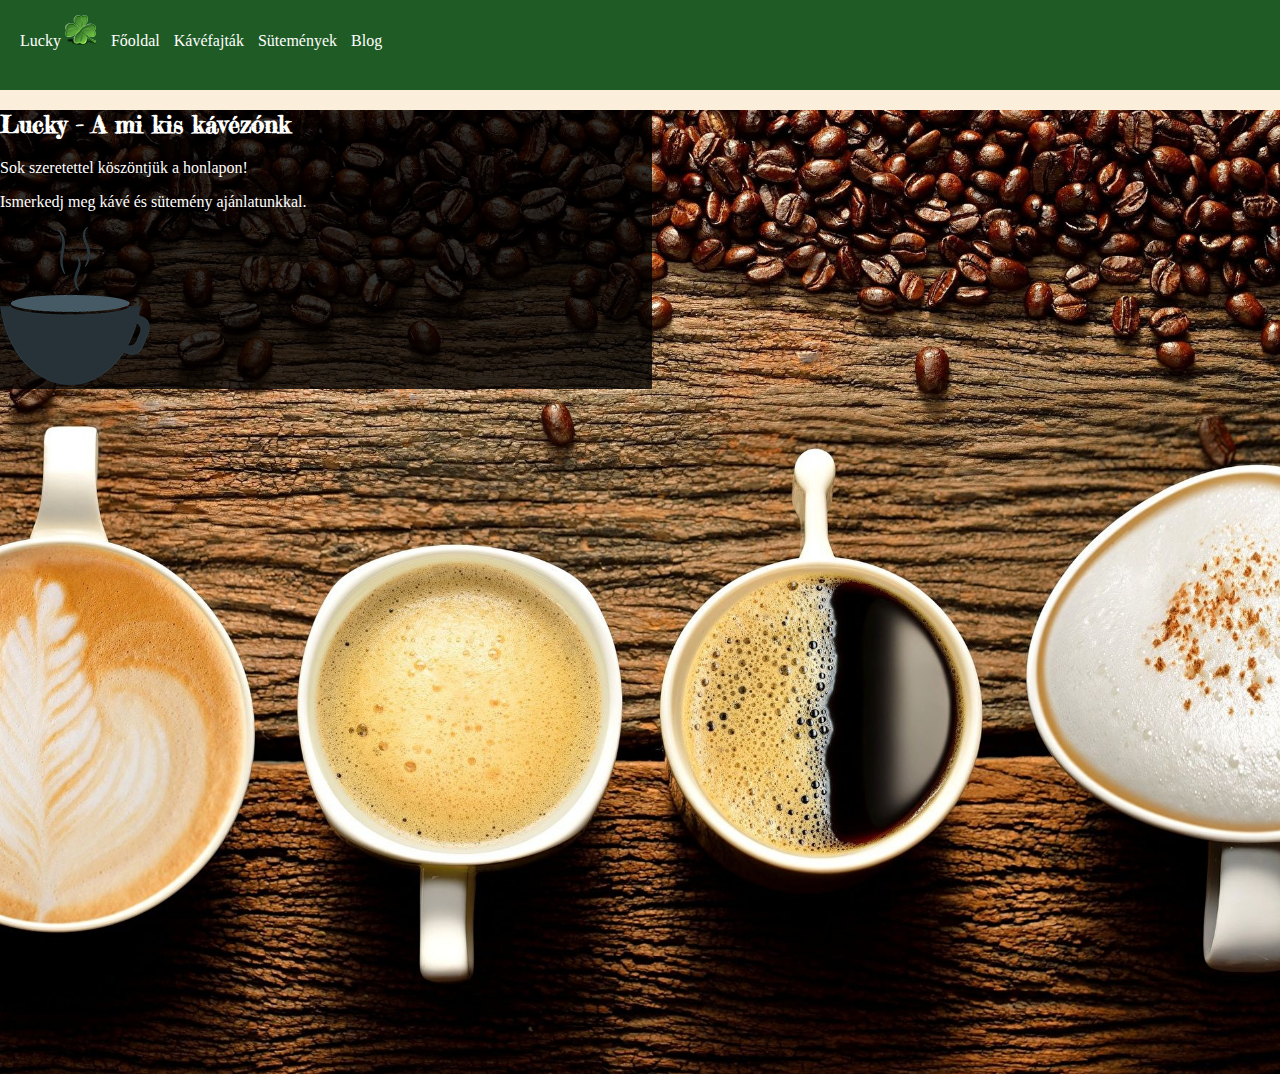
<file: index.html>
<!DOCTYPE html>
<html lang="hu">
<head>
    <meta charset="UTF-8">
    <meta http-equiv="X-UA-Compatible" content="IE=edge">
    <meta name="viewport" content="width=device-width, initial-scale=1.0">
    <link href='https://fonts.googleapis.com/css?family=Fredericka the Great' rel='stylesheet'>
    <title>Főoldal</title>
    <link href="https://cdn.jsdelivr.net/npm/bootstrap@5.3.2/dist/css/bootstrap.min.css" rel="stylesheet" integrity="sha384-T3c6CoIi6uLrA9TneNEoa7RxnatzjcDSCmG1MXxSR1GAsXEV/Dwwykc2MPK8M2HN" crossorigin="anonymous">
    <link rel="stylesheet" href="./lucky kávézó/css/style.css">
</head>
<body>
    <nav class="container-fluid">
        <div class="row">
            <div class="col-12">
                <a href="index.html">Lucky
                    <img src="./lucky kávézó/Képek/iconok/leaf.png" alt="lóhere">
                </a>
                <a href="index.html">Főoldal</a>
                <a href="./lucky kávézó/html/kavek.html">Kávéfajták</a>
                <a href="./lucky kávézó/html/sutik.html">Sütemények</a>
                <a href="./lucky kávézó/html/blog.html">Blog</a>

            </div>

        </div>

    </nav>
    <div class="fooldal">
        <div class="container align-self-center" id="Fasd">
            <div id="Fmain" class="col-7">
                <div id="Fposition">
                    <h2 id="Fh2">Lucky - A mi kis kávézónk</h2>
                    <p class="Fp">Sok szeretettel köszöntjük a honlapon!</p>
                    <p class="Fp">Ismerkedj meg kávé és sütemény ajánlatunkkal.</p>
                    
                </div>
                <img src="./lucky kávézó/Képek/iconok/coffe.png" class="img-fluid">
            </div>
        </div>
    </div>

    <footer></footer>
</body>
</html>
</file>
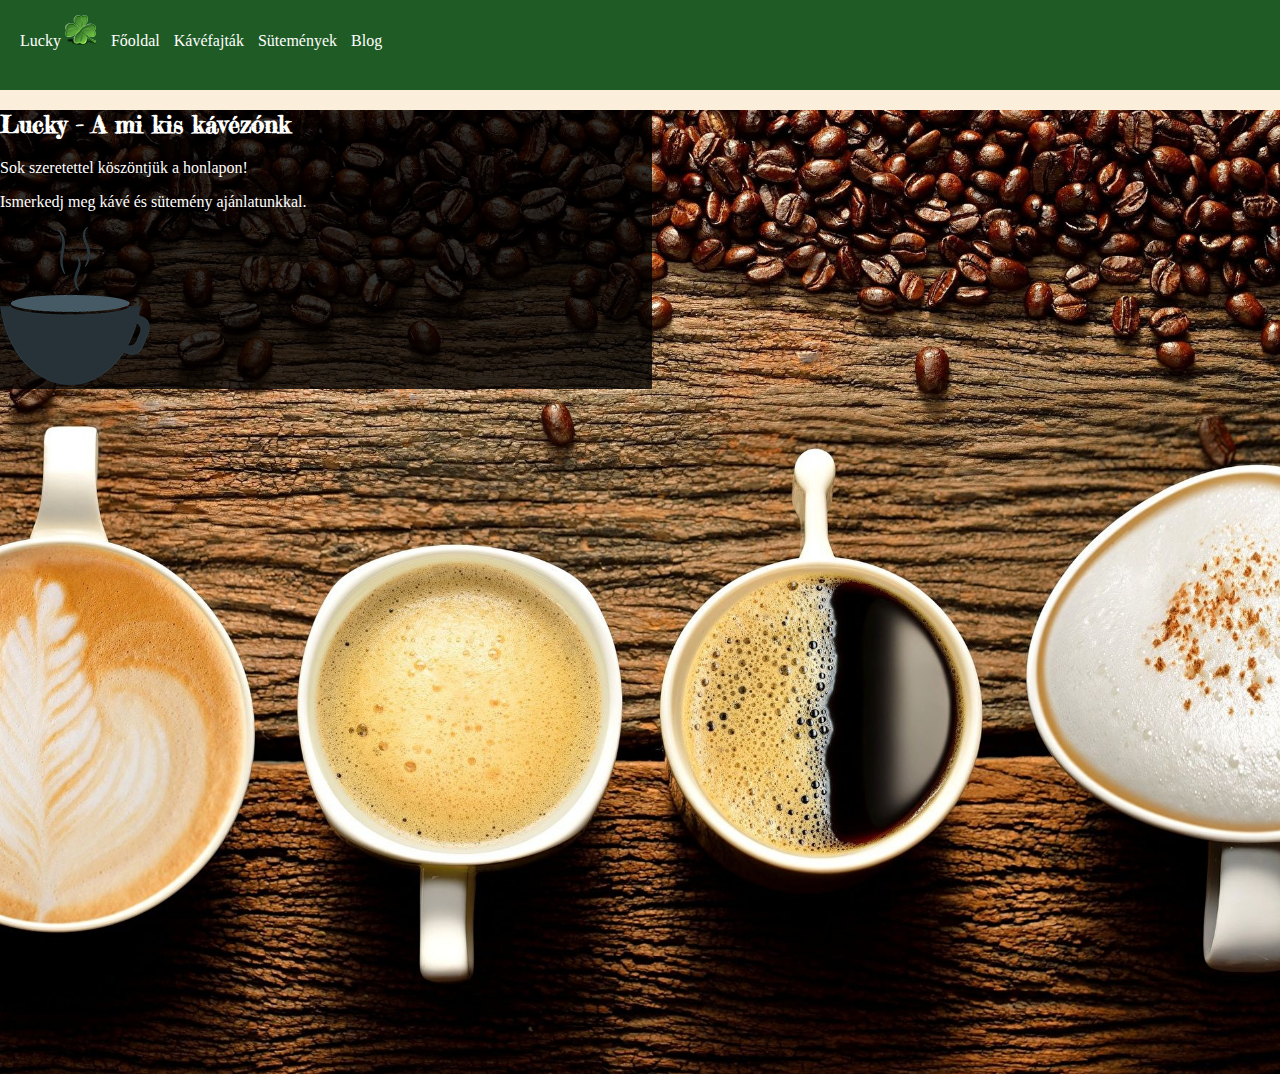
<file: lucky kávézó/html/index.html>
<!DOCTYPE html>
<html lang="hu">
<head>
    <meta charset="UTF-8">
    <meta http-equiv="X-UA-Compatible" content="IE=edge">
    <meta name="viewport" content="width=device-width, initial-scale=1.0">
    <link href='https://fonts.googleapis.com/css?family=Fredericka the Great' rel='stylesheet'>
    <title>Főoldal</title>
    <link href="https://cdn.jsdelivr.net/npm/bootstrap@5.3.2/dist/css/bootstrap.min.css" rel="stylesheet" integrity="sha384-T3c6CoIi6uLrA9TneNEoa7RxnatzjcDSCmG1MXxSR1GAsXEV/Dwwykc2MPK8M2HN" crossorigin="anonymous">
    <link rel="stylesheet" href="../css/style.css">
</head>
<body>
    <nav class="container-fluid">
        <div class="row">
            <div class="col-12">
                <a href="index.html">Lucky
                    <img src="../Képek/iconok/leaf.png" alt="lóhere">
                </a>
                <a href="index.html">Főoldal</a>
                <a href="kavek.html">Kávéfajták</a>
                <a href="sutik.html">Sütemények</a>
                <a href="blog.html">Blog</a>

            </div>

        </div>

    </nav>
    <div class="fooldal">
        <div class="container align-self-center" id="Fasd">
            <div id="Fmain" class="col-7">
                <div id="Fposition">
                    <h2 id="Fh2">Lucky - A mi kis kávézónk</h2>
                    <p class="Fp">Sok szeretettel köszöntjük a honlapon!</p>
                    <p class="Fp">Ismerkedj meg kávé és sütemény ajánlatunkkal.</p>
                    
                </div>
                <img src="../Képek/iconok/coffe.png" class="img-fluid">
            </div>
        </div>
    </div>

    <footer></footer>
</body>
</html>
</file>
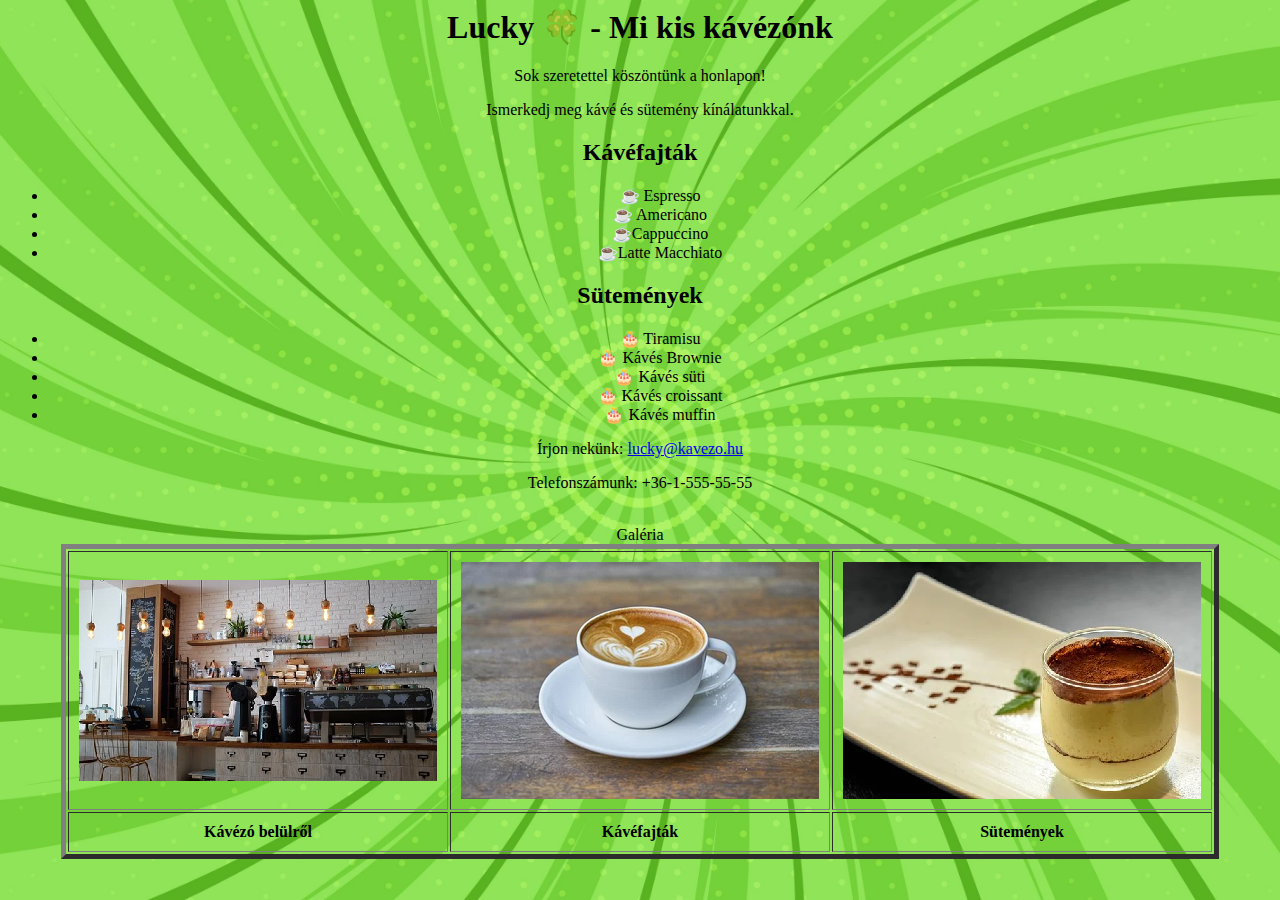
<file: lucky kávézó/Lucky_kavezo_old_21_LT-021/index.html>
<html lang="en">
<head>
    <meta http-equiv="Content-Type" content="text/html;charset=UTF-8">
    <title>Lucky</title>
    <style>
        body{
            background-image: url(green.jpg);
            background-attachment: fixed;
            background-size: cover;
            background-position: center;
        }
    </style>
</head>
<body bgcolor="lightgreen" vlink="green" alink="darkred">
    <div width="600" align="center">
    <h1><font face="Verdana">Lucky &#127808;  - Mi kis kávézónk</font></h1>    

    <p>Sok szeretettel köszöntünk a honlapon!</p>
    <p>Ismerkedj meg kávé és sütemény kínálatunkkal.</p>

    <h2><font face="Verdana">Kávéfajták</font></h2>

    <ul>
        <li>&#9749; Espresso</li>
        <li>&#9749; Americano</li>
        <li>&#9749;Cappuccino</li>
        <li>&#9749;Latte Macchiato</li>
    </ul>

    <h2><font face="Verdana">Sütemények</font></h2>

    <ul>
        <li>&#127874;  Tiramisu</li>
        <li>&#127874;  Kávés Brownie</li>
        <li>&#127874; Kávés süti</li>
        <li>&#127874; Kávés croissant</li>
        <li>&#127874;  Kávés muffin</li>
    </ul>

    <p>Írjon nekünk: <a href="#">lucky@kavezo.hu</a></p>
    <p>Telefonszámunk: +36-1-555-55-55</p>
    <br>
    <table border="5" cellspacing="2" cellpadding="10" halign="center" valign="center">
        <caption>Galéria</caption>
        <tr>
            <td><img src="kavezo.png"></td>
            <td><img src="cappuccino_k.png"></td>
            <td><img src="tiramisu_k.png"></td>
        </tr>
        <tr>
            <td><p align="center"><b>Kávézó belülről</b></p></td>
            <td><p align="center"><b>Kávéfajták</b></p></td>
            <td><p align="center"><b>Sütemények</b></p></td>
        </tr>
    </table>
</div>
</body>
</html>
</file>
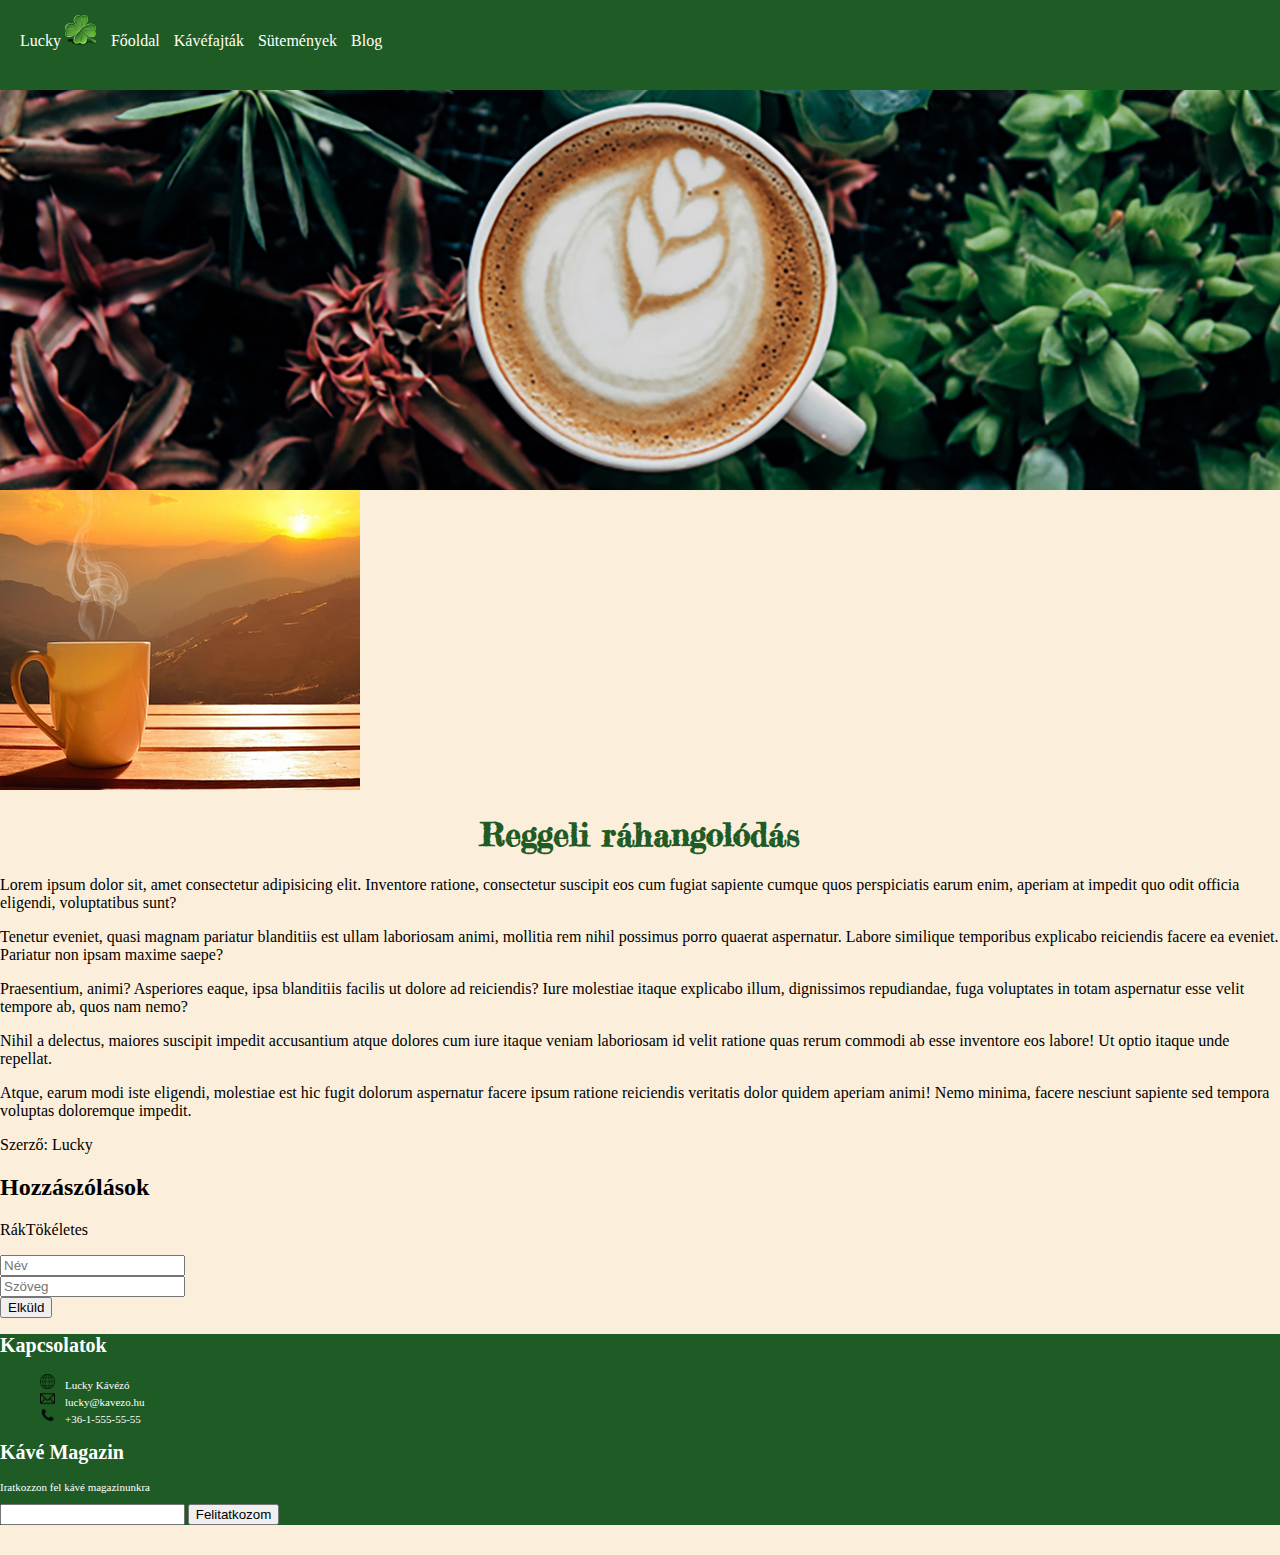
<file: lucky kávézó/cikkek/reggel.html>
<!DOCTYPE html>
<html lang="hu">

<head>
    <meta charset="UTF-8">

    <meta http-equiv="X-UA-Compatible" content="IE=edge">
    <meta name="viewport" content="width=device-width, initial-scale=1.0">
    <link href='https://fonts.googleapis.com/css?family=Fredericka the Great' rel='stylesheet'>
    <title>Reggeli ráhangolódás</title>
    <link href="https://cdn.jsdelivr.net/npm/bootstrap@5.3.2/dist/css/bootstrap.min.css" rel="stylesheet"
        integrity="sha384-T3c6CoIi6uLrA9TneNEoa7RxnatzjcDSCmG1MXxSR1GAsXEV/Dwwykc2MPK8M2HN" crossorigin="anonymous">
    <link rel="stylesheet" href="../css/style.css">

</head>

<body>
    <nav class="container-fluid">
        <div class="row">
            <div class="col-12">
                <a href="../../index.html">Lucky
                    <img src="../Képek/iconok/leaf.png" alt="lóhere">
                </a>
                <a href="../../index.html">Főoldal</a>
                <a href="../html/kavek.html">Kávéfajták</a>
                <a href="../html/sutik.html">Sütemények</a>
                <a href="../html/blog.html">Blog</a>

            </div>

        </div>

    </nav>
    <div class="banner"></div>


    
    
        <article class="container">
            <div class="row mt-5">
                <div class="col-md-4 offset-md-1">
                    <img src="../Képek/blog/reggel.jpg" alt="" class="img-fluid blog-img">
                </div>
                <div class="col-md-7 align-self-center">
                    <h1>Reggeli ráhangolódás</h1>
                    
                </div>
                <div class="col-12 mt-3">
                    <p>Lorem ipsum dolor sit, amet consectetur adipisicing elit. Inventore ratione, consectetur suscipit eos cum fugiat sapiente cumque quos perspiciatis earum enim, aperiam at impedit quo odit officia eligendi, voluptatibus sunt?</p>
                    <p>Tenetur eveniet, quasi magnam pariatur blanditiis est ullam laboriosam animi, mollitia rem nihil possimus porro quaerat aspernatur. Labore similique temporibus explicabo reiciendis facere ea eveniet. Pariatur non ipsam maxime saepe?</p>
                    <p>Praesentium, animi? Asperiores eaque, ipsa blanditiis facilis ut dolore ad reiciendis? Iure molestiae itaque explicabo illum, dignissimos repudiandae, fuga voluptates in totam aspernatur esse velit tempore ab, quos nam nemo?</p>
                    <p>Nihil a delectus, maiores suscipit impedit accusantium atque dolores cum iure itaque veniam laboriosam id velit ratione quas rerum commodi ab esse inventore eos labore! Ut optio itaque unde repellat.</p>
                    <p>Atque, earum modi iste eligendi, molestiae est hic fugit dolorum aspernatur facere ipsum ratione reiciendis veritatis dolor quidem aperiam animi! Nemo minima, facere nesciunt sapiente sed tempora voluptas doloremque impedit.</p>
                    <p class="szerzo">Szerző: Lucky</p>
                </div>
            </div>
        </article>
        <div id="komm">
        <div class="container">
            <div class="row">
                <col-12>
                    <h2>Hozzászólások</h2>
                </col-12>
            </div>
            <div class="row">
                <div id="kommentek" class="offset-1 col-11">
                    <p><span class="badge badge-succes comment">Rák</span>Tökéletes</p>
                </div>
                <div class="row">
                    <div class="col-md6 offset-md-3">
                        <form action="">
                            <div class="form-group "><input type="text" class="form-control" id="nev" placeholder="Név"></div>
                            <div class="form-group"><input type="text" class="form-control" id="szoveg" placeholder="Szöveg"></div>
                            <div class="form-group"><button class="btn btn-succes" id="elkuld" onclick="hozzaszolas()" type="button">Elküld</button></div>
                        </form>
                    </div>
                </div>
            </div>
        </div>
        </div>
        


        <div class="footer">
            <footer class="container">
                <div class="row">
                    <div class="col-sm-6 col-lg-4" offset-lg-1>
                        <h2 class="mt-3">Kapcsolatok</h2>
                        <ul>
                            <li><img src="../Képek/iconok/72626.png" alt="netlogo">Lucky Kávézó</li>
                            <li><img src="../Képek/iconok/542638.png" alt="email">lucky@kavezo.hu</li>
                            <li><img src="../Képek/iconok/2055904.png" alt="telefon">+36-1-555-55-55</li>
                        </ul>
                    </div>
                    <div class="col-sm-6 col-lg-4">
                        <h2 class="mt-3">Kávé Magazin</h2>
                        <p>Iratkozzon fel kávé magazinunkra</p>
                        <form>
                            <input type="text" id="email">
                            <input type="button" value="Felitatkozom" onclick="feliratkozas()">
                        </form>
                    </div>
                </div>
            </footer>
        </div>
    
        <script src="../js/script.js"></script>

</body>

</html>
</file>
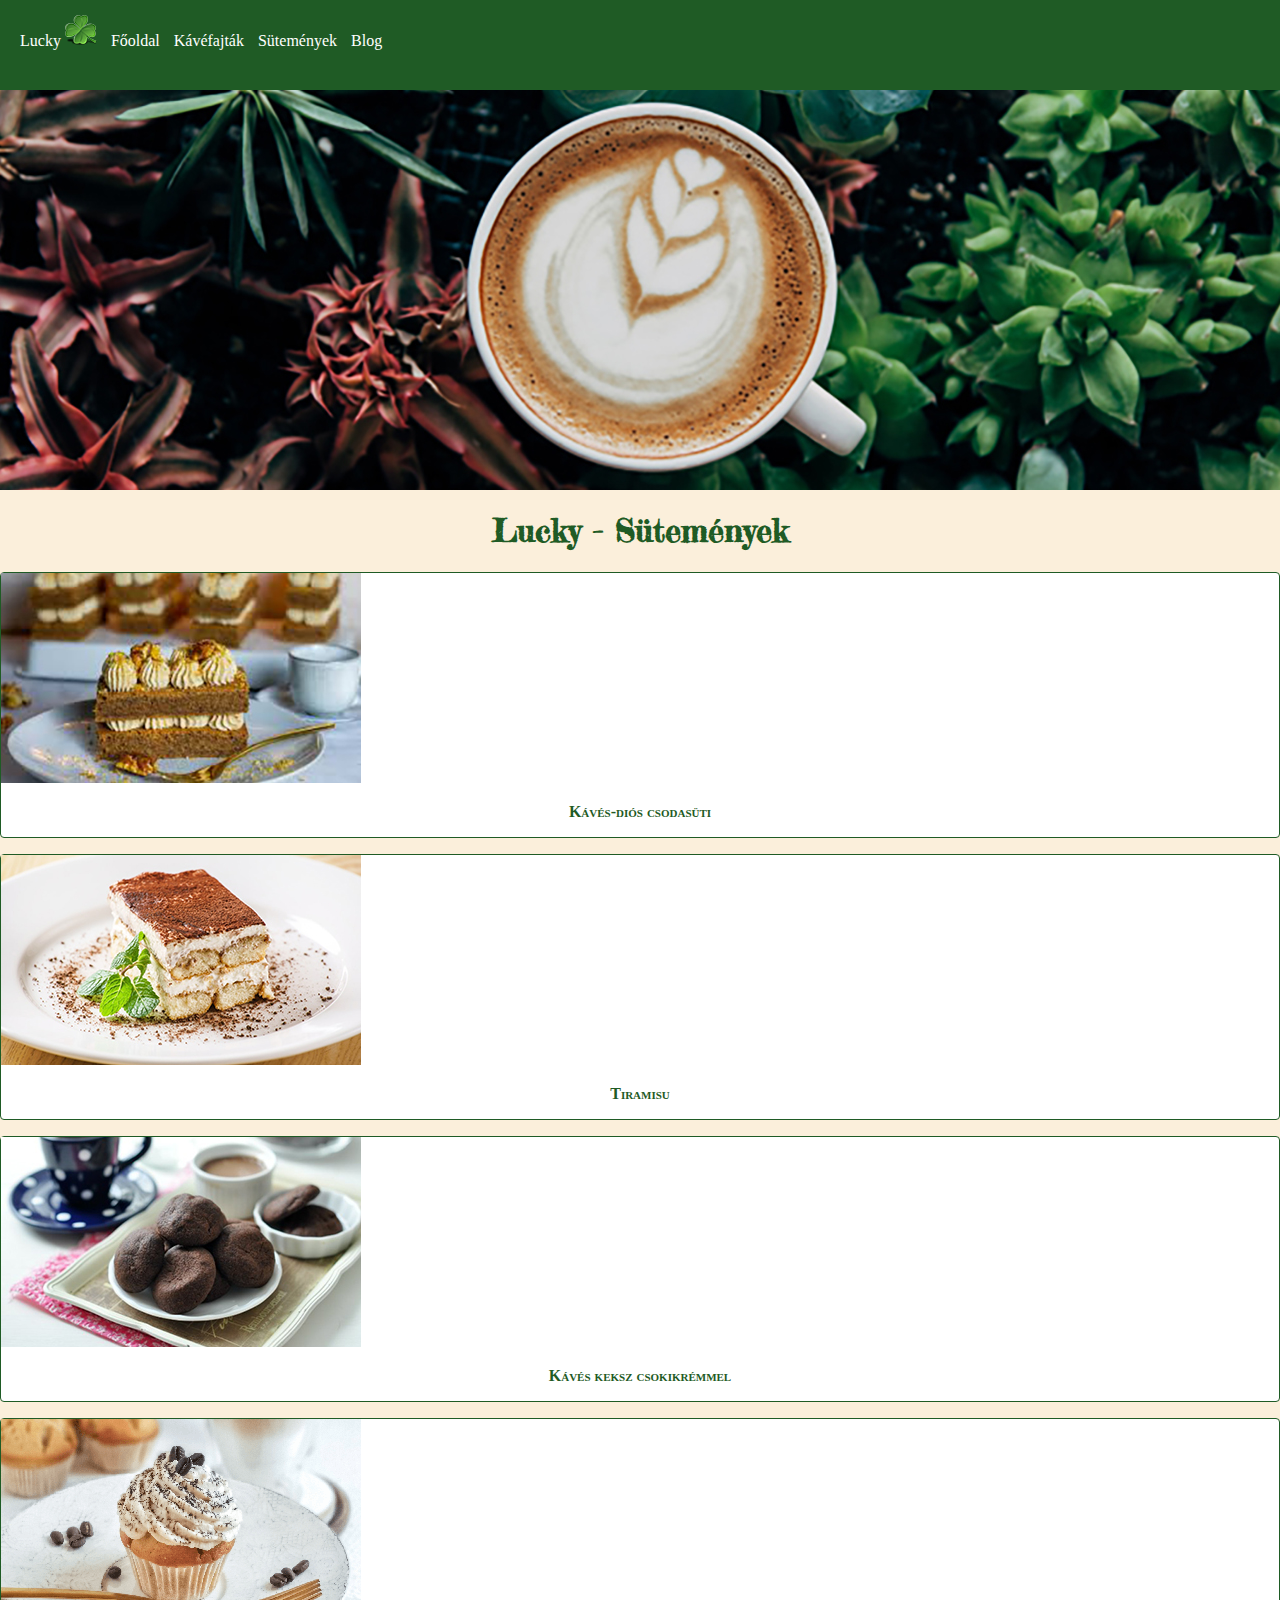
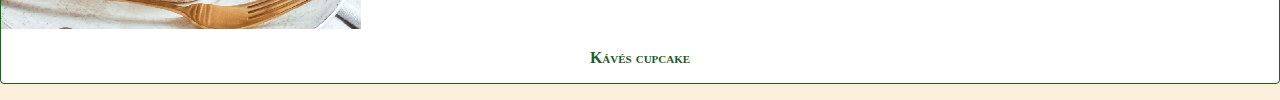
<file: lucky kávézó/Sütik_Mappa/sutik.html>
<!DOCTYPE html>
<html lang="hu">

<head>
    <meta charset="UTF-8">
    
    <meta http-equiv="X-UA-Compatible" content="IE=edge">
    <meta name="viewport" content="width=device-width, initial-scale=1.0">
    <link href='https://fonts.googleapis.com/css?family=Fredericka the Great' rel='stylesheet'>
    <title>Sütemények</title>
    <link href="https://cdn.jsdelivr.net/npm/bootstrap@5.3.2/dist/css/bootstrap.min.css" rel="stylesheet" integrity="sha384-T3c6CoIi6uLrA9TneNEoa7RxnatzjcDSCmG1MXxSR1GAsXEV/Dwwykc2MPK8M2HN" crossorigin="anonymous">
    <link rel="stylesheet" href="../css/style.css">
    
</head>

<body>
    <nav class="container-fluid">
        <div class="row">
            <div class="col-12">
                <a href="index.html">Lucky
                    <img src="../Képek/iconok/leaf.png" alt="lóhere">
                </a>
                <a href="index.html">Főoldal</a>
                <a href="kavek.html">Kávéfajták</a>
                <a href="sutik.html">Sütemények</a>
                <a href="blog.html">Blog</a>

            </div>

        </div>

    </nav>
    <div class="banner"></div>
    <div class="container">
        <div class="row">
            <div class="col-12">
                <h1 class="my-4">Lucky - Sütemények</h1>
            </div>
        </div>
        <div class="row">
            <div class="col-lg-4"><div class="kave"><img src="KavesDiosCsodasuti.png" alt="Kávés-diós csodasüti" class="img-fluid"><h2>Kávés-diós csodasüti</h2></div></div>
            <div class="col-lg-4"><div class="kave"><img src="Tiramisu.jpg" alt="Tiramisu" class="img-fluid"><h2>Tiramisu</h2></div></div>
            <div class="col-lg-4"><div class="kave"><img src="KavesKekszCsokiKremmel.jpg" alt="Kávés keksz csokikrémmel" class="img-fluid"><h2>Kávés keksz csokikrémmel</h2></div></div>
            <div class="col-lg-4"><div class="kave"><img src="KavesCupCake.png" alt="Kávés cupcake" class="img-fluid"><h2>Kávés cupcake</h2></div></div>


        </div>

    </div>

</body>

</html>
</file>
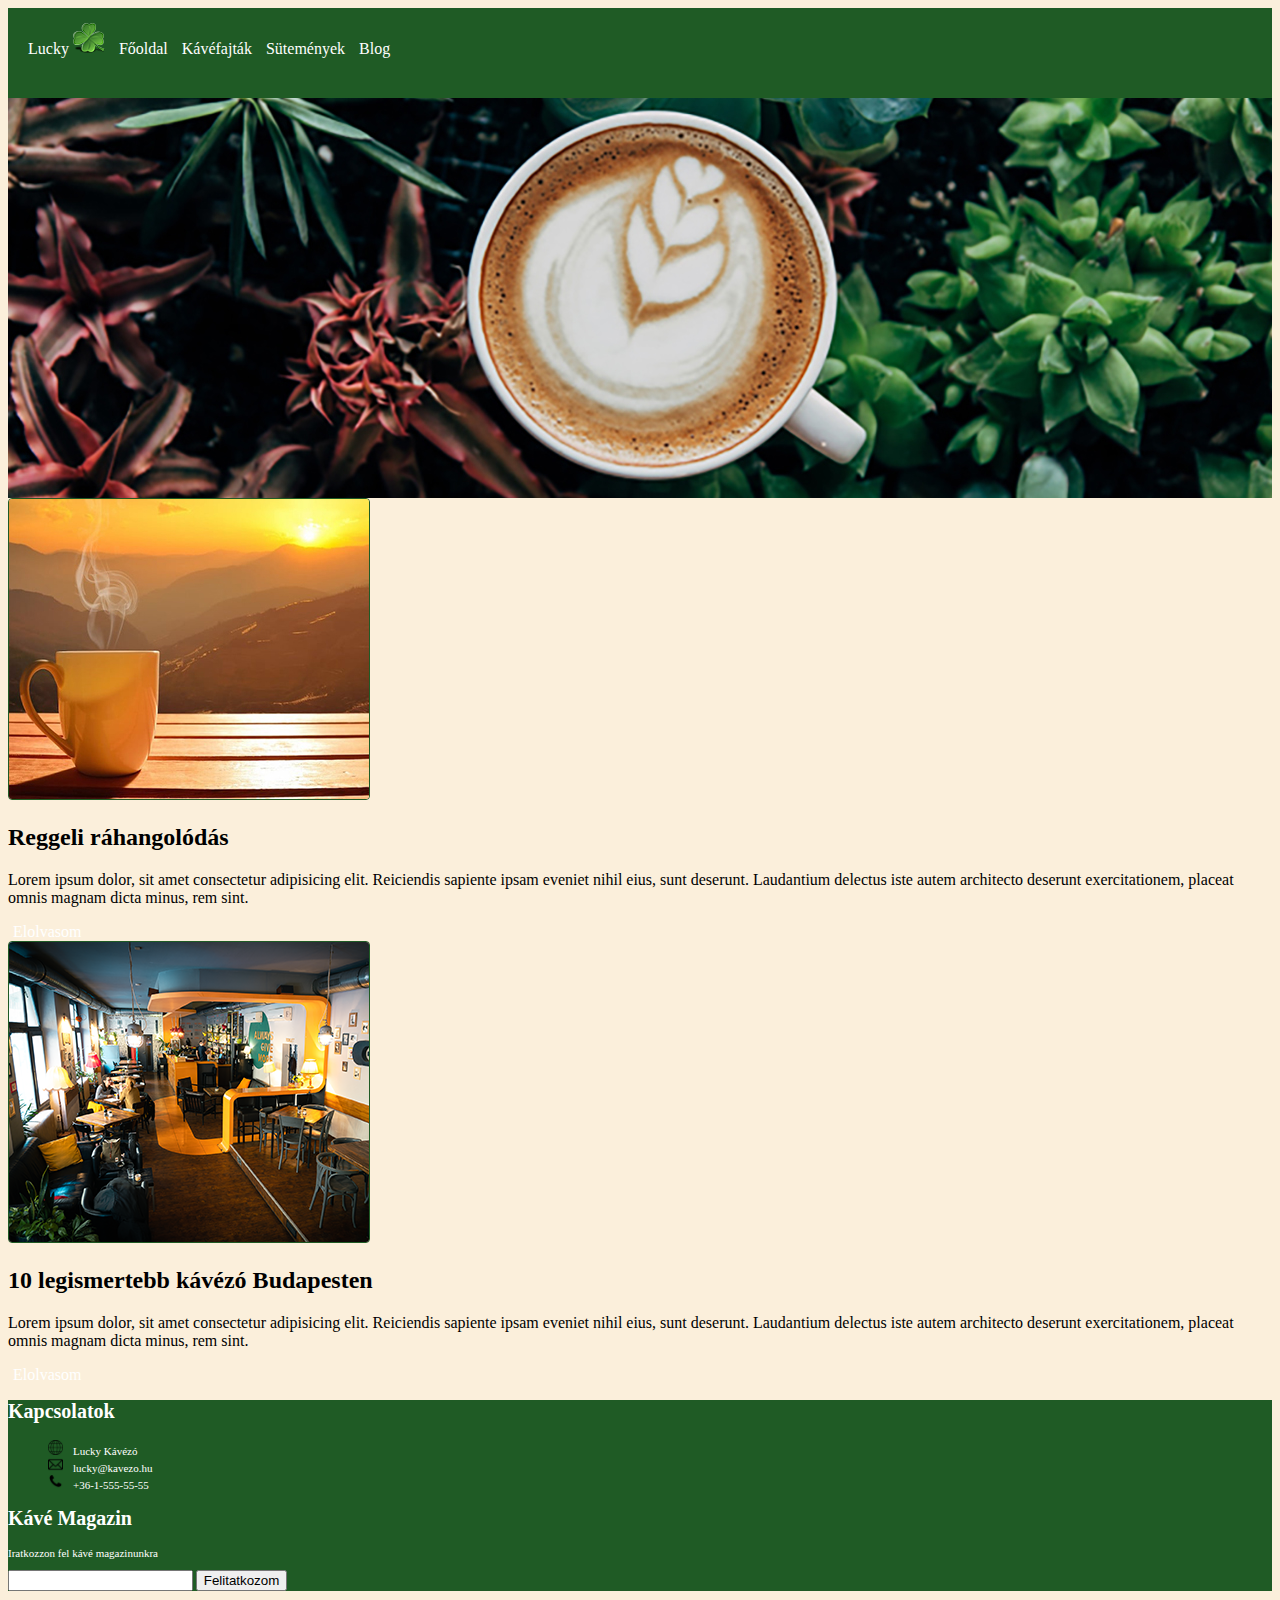
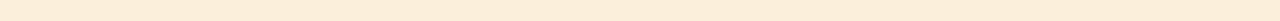
<file: lucky_kavezo/html/blog.html>
<!DOCTYPE html>
<html lang="hu">

<head>
    <meta charset="UTF-8">

    <meta http-equiv="X-UA-Compatible" content="IE=edge">
    <meta name="viewport" content="width=device-width, initial-scale=1.0">
    <link href='https://fonts.googleapis.com/css?family=Fredericka the Great' rel='stylesheet'>
    <title>Lucky - Blog</title>
    <link href="https://cdn.jsdelivr.net/npm/bootstrap@5.3.2/dist/css/bootstrap.min.css" rel="stylesheet"
        integrity="sha384-T3c6CoIi6uLrA9TneNEoa7RxnatzjcDSCmG1MXxSR1GAsXEV/Dwwykc2MPK8M2HN" crossorigin="anonymous">
    <link rel="stylesheet" href="../css/style.css">

</head>

<body>
    <nav class="container-fluid">
        <div class="row">
            <div class="col-12">
                <a href="index.html">Lucky
                    <img src="../Képek/iconok/leaf.png" alt="lóhere">
                </a>
                <a href="index.html">Főoldal</a>
                <a href="kavek.html">Kávéfajták</a>
                <a href="sutik.html">Sütemények</a>
                <a href="blog.html">Blog</a>

            </div>

        </div>

    </nav>
    <div class="banner"></div>


    
    <main class="container">
        <div class="row mt-5">
            <div class="col-md-4">
                <img src="../Képek/blog/reggel.jpg" alt="" class="img-fluid blog-img">
            </div>
            <div class="col-md-8">
                <h2>Reggeli ráhangolódás</h2>
                <p>Lorem ipsum dolor, sit amet consectetur adipisicing elit. Reiciendis sapiente ipsam eveniet nihil eius, sunt deserunt. Laudantium delectus iste autem architecto deserunt exercitationem, placeat omnis magnam dicta minus, rem sint.</p>
                <a href="../cikkek/reggel.html" class="btn btn-outline-succes">Elolvasom</a>
            </div>
        </div>
        <div class="row my-5">
            <div class="col-md-4 order-md-2">
                <img src="../Képek/blog/kavezo.png" alt="kávézó" class="img-fluid blog-img">
            </div>
            <div class="col-md-8 order-md-1">
                <h2>10 legismertebb kávézó Budapesten</h2>
                <p>Lorem ipsum dolor, sit amet consectetur adipisicing elit. Reiciendis sapiente ipsam eveniet nihil eius, sunt deserunt. Laudantium delectus iste autem architecto deserunt exercitationem, placeat omnis magnam dicta minus, rem sint.</p>
                <a href="../cikkek/reggel.html" class="btn btn-outline-succes">Elolvasom</a>
            </div>
            
        </div>
    </main>



    <div class="footer">
        <footer class="container">
            <div class="row">
                <div class="col-sm-6 col-lg-4" offset-lg-1>
                    <h2 class="mt-3">Kapcsolatok</h2>
                    <ul>
                        <li><img src="../Képek/iconok/72626.png" alt="netlogo">Lucky Kávézó</li>
                        <li><img src="../Képek/iconok/542638.png" alt="email">lucky@kavezo.hu</li>
                        <li><img src="../Képek/iconok/2055904.png" alt="telefon">+36-1-555-55-55</li>
                    </ul>
                </div>
                <div class="col-sm-6 col-lg-4">
                    <h2 class="mt-3">Kávé Magazin</h2>
                    <p>Iratkozzon fel kávé magazinunkra</p>
                    <form>
                        <input type="text" id="email">
                        <input type="button" value="Felitatkozom" onclick="feliratkozas()">
                    </form>
                </div>
            </div>
        </footer>
    </div>

    <script src="../js/script.js"></script>
</body>

</html>
</file>
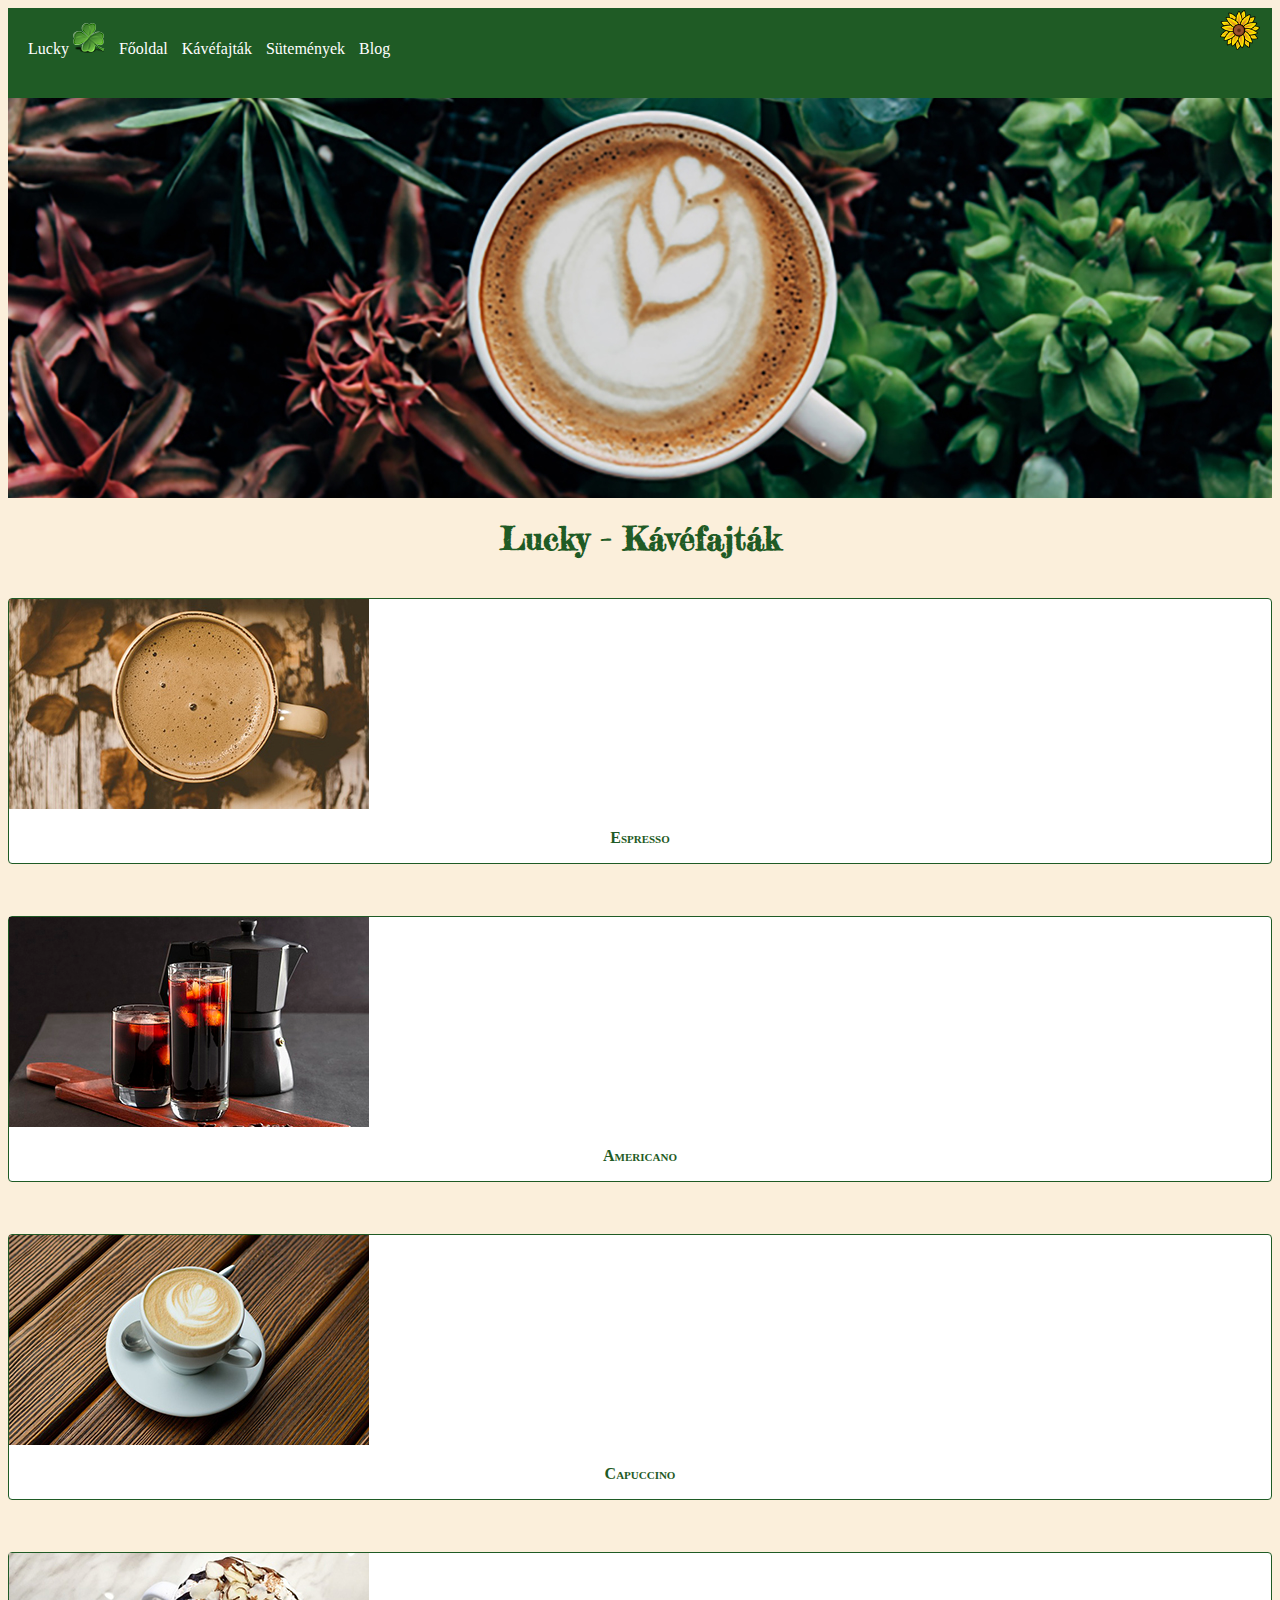
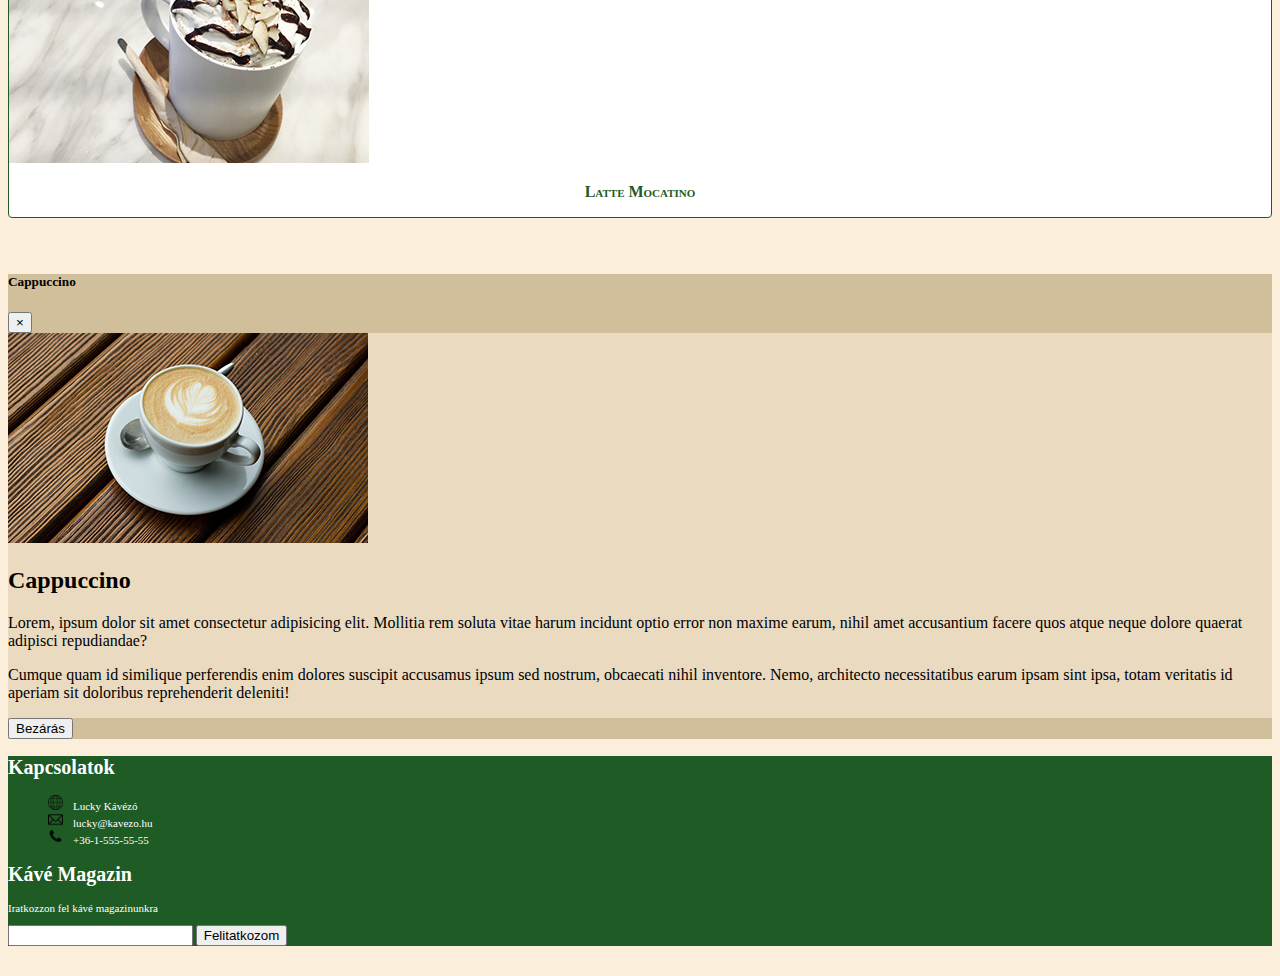
<file: lucky_kavezo/html/kavek.html>
<!DOCTYPE html>
<html lang="hu">

<head>
    <meta charset="UTF-8">
    <meta http-equiv="X-UA-Compatible" content="IE=edge">
    <meta name="viewport" content="width=device-width, initial-scale=1.0">
    <title>Lucky - Kávéfajták</title>
    <link rel="stylesheet" href="https://cdn.jsdelivr.net/npm/bootstrap@4.6.0/dist/css/bootstrap.min.css"
        integrity="sha384-B0vP5xmATw1+K9KRQjQERJvTumQW0nPEzvF6L/Z6nronJ3oUOFUFpCjEUQouq2+l" crossorigin="anonymous">
    <link rel="stylesheet" href="../css/style.css">

</head>

<body>
    <nav class="container-fluid">
        <div class="row">
            <div class="col-12">
                <a href="../../index.html">Lucky
                    <img src="../Kepek/iconok/leaf.png" alt="lóhere">
                </a>
                <a href="../../index.html">Főoldal</a>
                <a href="kavek.html">Kávéfajták</a>
                <a href="sutik.html">Sütemények</a>
                <a href="blog.html">Blog</a>

            </div>

        </div>

    </nav>
    <div class="banner"></div>



    <div class="container">
        <div class="row">
            <div class="col-12">
                <h1 class="my-4" id="Hmain">Lucky - Kávéfajták</h1>
            </div>
        </div>
        <div class="row justify-content-center">
            <div class="col-lg-4 col-md-6 ">
                <a href="#">
                <div class="card"><img src="../Kepek/kavefajtak/expresszo.jpg" class="card-img-top"  alt="Espresso">
                    <div class="card-body">
                        <h5 class="card-title">Espresso</h5>
                    </div>
                </div>
                </a>
            </div>
            <div class="col-lg-4 col-md-6">
                <a href="#">
                <div class="card">
                    <img src="../Kepek/kavefajtak/americano.jpg" class="card-img-top"  alt="Americano">
                    <div class="card-body">
                        <h5 class="card-title">Americano</h5>
                    </div>
                </div>
                </a>
            </div>

                

            <div class="col-lg-4 col-md-6" >
                <a href="#" data-toggle="modal" data-target="#cappuccinoModal">

                <div class="card">
                    <img src="../Kepek/iconok/sunflower-310638_1280.png"  alt="sunflower" id="napiajanlat">
                    <img src="../Kepek/kavefajtak/kapucsino.jpg" class="card-img-top"  alt="Capuccino">
                    <div class="card-body">
                        <h5 class="card-title">Capuccino</h5>
                    </div>
                </div>

                </a>

            

            </div>
            <div class="col-lg-4 col-md-6">
                <a href="#">
                <div class="card"><img src="../Kepek/kavefajtak/mokka.jpg" class="card-img-top"  alt="Latte-Macciato">
                    <div class="card-body">
                        <h5 class="card-title">Latte Mocatino</h5>
                    </div>
                </div>
            </a>
        </div>

        </div>

    </div>
  

    <!-- Cappuccino Modal -->
    <div class="modal fade" id="cappuccinoModal" tabindex="-1" aria-labelledby="exampleModalLabel" aria-hidden="true">
        <div class="modal-dialog modal-xl">
            <div class="modal-content">
                <div class="modal-header">
                    <h5 class="modal-title" id="exampleModalLabel">Cappuccino</h5>
                    <button type="button" class="close" data-dismiss="modal" aria-label="Close">
                        <span aria-hidden="true">&times;</span>
                    </button>
                </div>
                <div class="modal-body">
                    <div class="container-fluid">
                        <div class="row">
                            <div class="col-sm-4">
                                <img src="../Kepek/kavefajtak/kapucsino.jpg" alt="Cappuccino">
                            </div>
                            <div class="col-sm-8">
                                <h2>Cappuccino</h2>
                                <p>Lorem, ipsum dolor sit amet consectetur adipisicing elit. Mollitia rem soluta vitae
                                    harum incidunt optio error non maxime earum, nihil amet accusantium facere quos
                                    atque neque dolore quaerat adipisci repudiandae?</p>
                                <p>Cumque quam id similique perferendis enim dolores suscipit accusamus ipsum sed
                                    nostrum, obcaecati nihil inventore. Nemo, architecto necessitatibus earum ipsam sint
                                    ipsa, totam veritatis id aperiam sit doloribus reprehenderit deleniti!</p>
                            </div>
                        </div>
                    </div>
                </div>
                <div class="modal-footer">
                    <button type="button" class="btn btn-success" data-dismiss="modal">Bezárás</button>
                </div>
            </div>
        </div>
    </div>

    

    <div class="footer">
        <footer class="container">
            <div class="row">
                <div class="col-sm-6 col-lg-4">
                    <h2 class="mt-3">Kapcsolatok</h2>
                    <ul>
                        <li><img src="../Kepek/iconok/72626.png" alt="netlogo">Lucky Kávézó</li>
                        <li><img src="../Kepek/iconok/542638.png" alt="email">lucky@kavezo.hu</li>
                        <li><img src="../Kepek/iconok/2055904.png" alt="telefon">+36-1-555-55-55</li>
                    </ul>
                </div>
                <div class="col-sm-6 col-lg-4">
                    <h2 class="mt-3">Kávé Magazin</h2>
                    <p>Iratkozzon fel kávé magazinunkra</p>
                    <form>
                        <input type="text" id="email">
                        <input type="button" value="Felitatkozom" onclick="feliratkozas()">
                    </form>
                </div>
            </div>
        </footer>
    </div>

    <script src="https://code.jquery.com/jquery-3.5.1.slim.min.js"
        integrity="sha384-DfXdz2htPH0lsSSs5nCTpuj/zy4C+OGpamoFVy38MVBnE+IbbVYUew+OrCXaRkfj"
        crossorigin="anonymous"></script>
    <script src="https://cdn.jsdelivr.net/npm/popper.js@1.16.1/dist/umd/popper.min.js"
        integrity="sha384-9/reFTGAW83EW2RDu2S0VKaIzap3H66lZH81PoYlFhbGU+6BZp6G7niu735Sk7lN"
        crossorigin="anonymous"></script>
    <script src="https://cdn.jsdelivr.net/npm/bootstrap@4.6.0/dist/js/bootstrap.min.js"
        integrity="sha384-+YQ4JLhjyBLPDQt//I+STsc9iw4uQqACwlvpslubQzn4u2UU2UFM80nGisd026JF"
        crossorigin="anonymous"></script> 
    <script src="../js/script.js"></script>
    

</body>

</html>
</file>
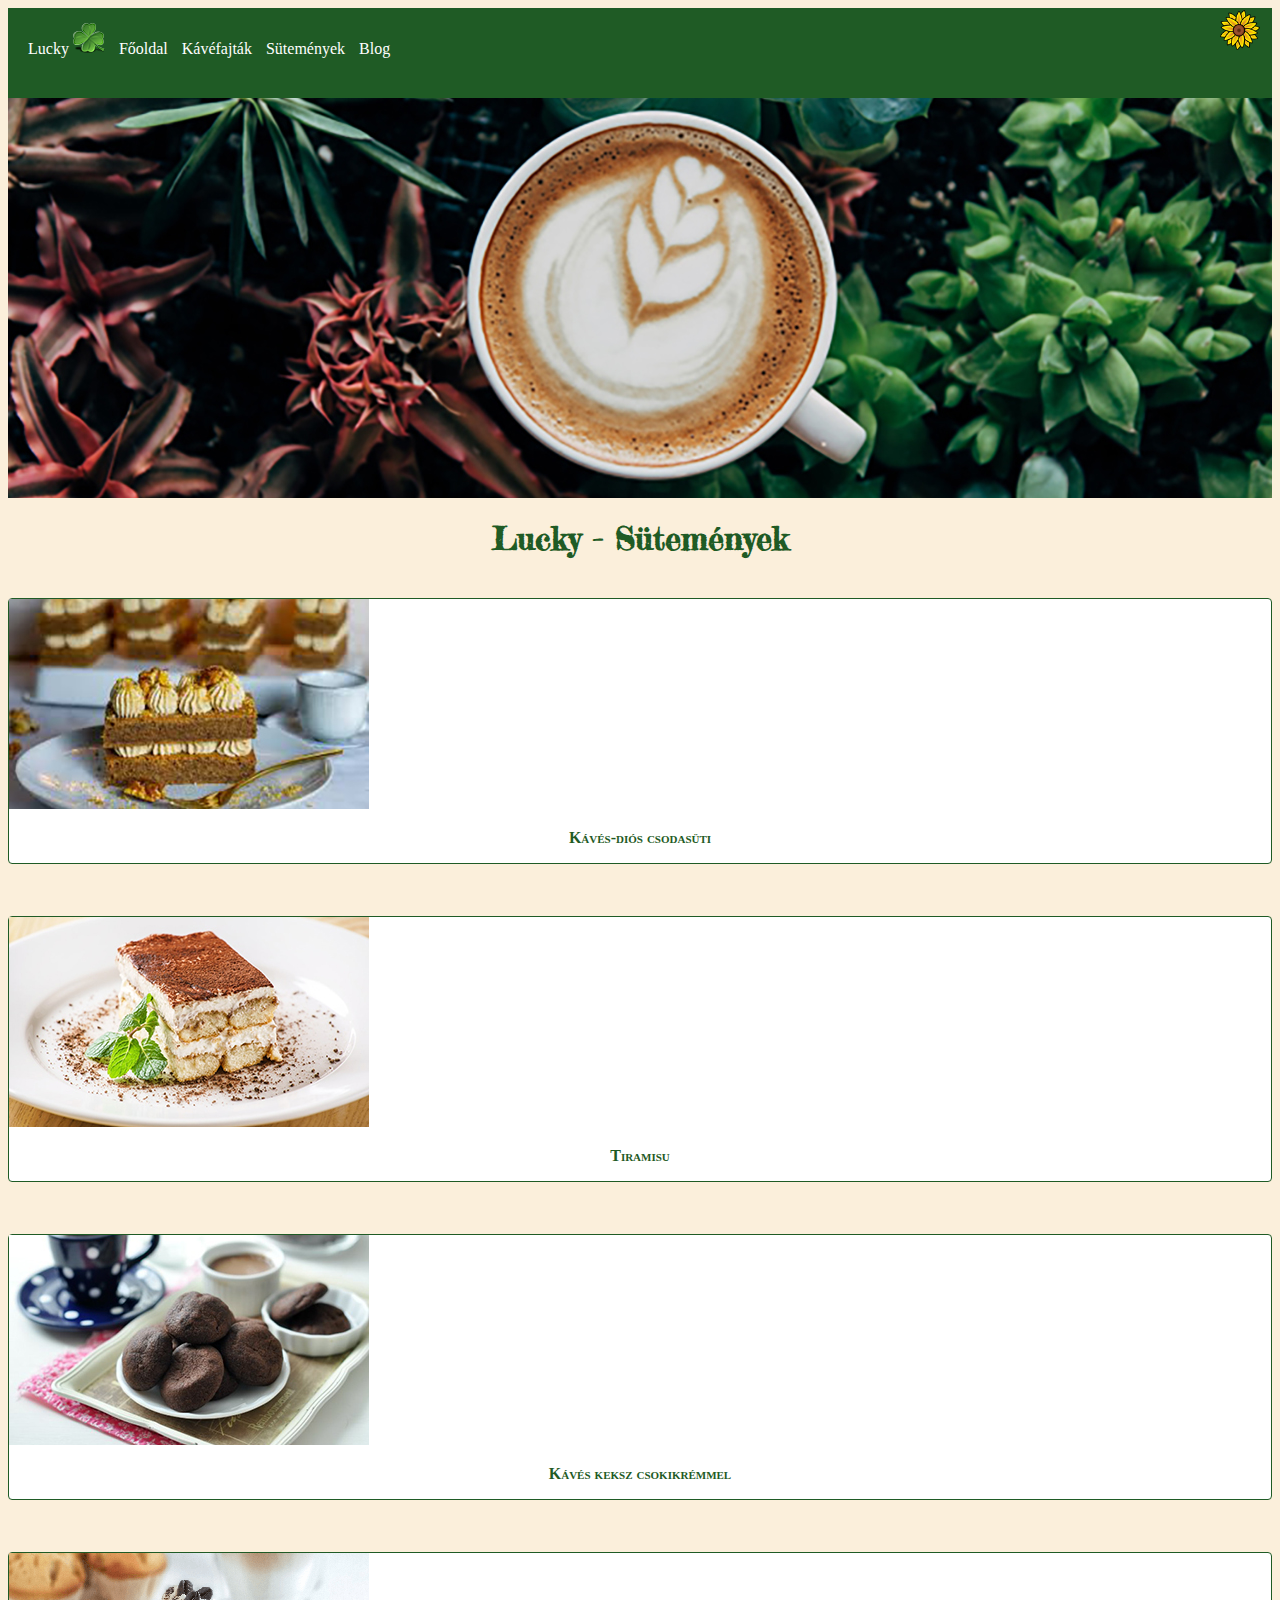
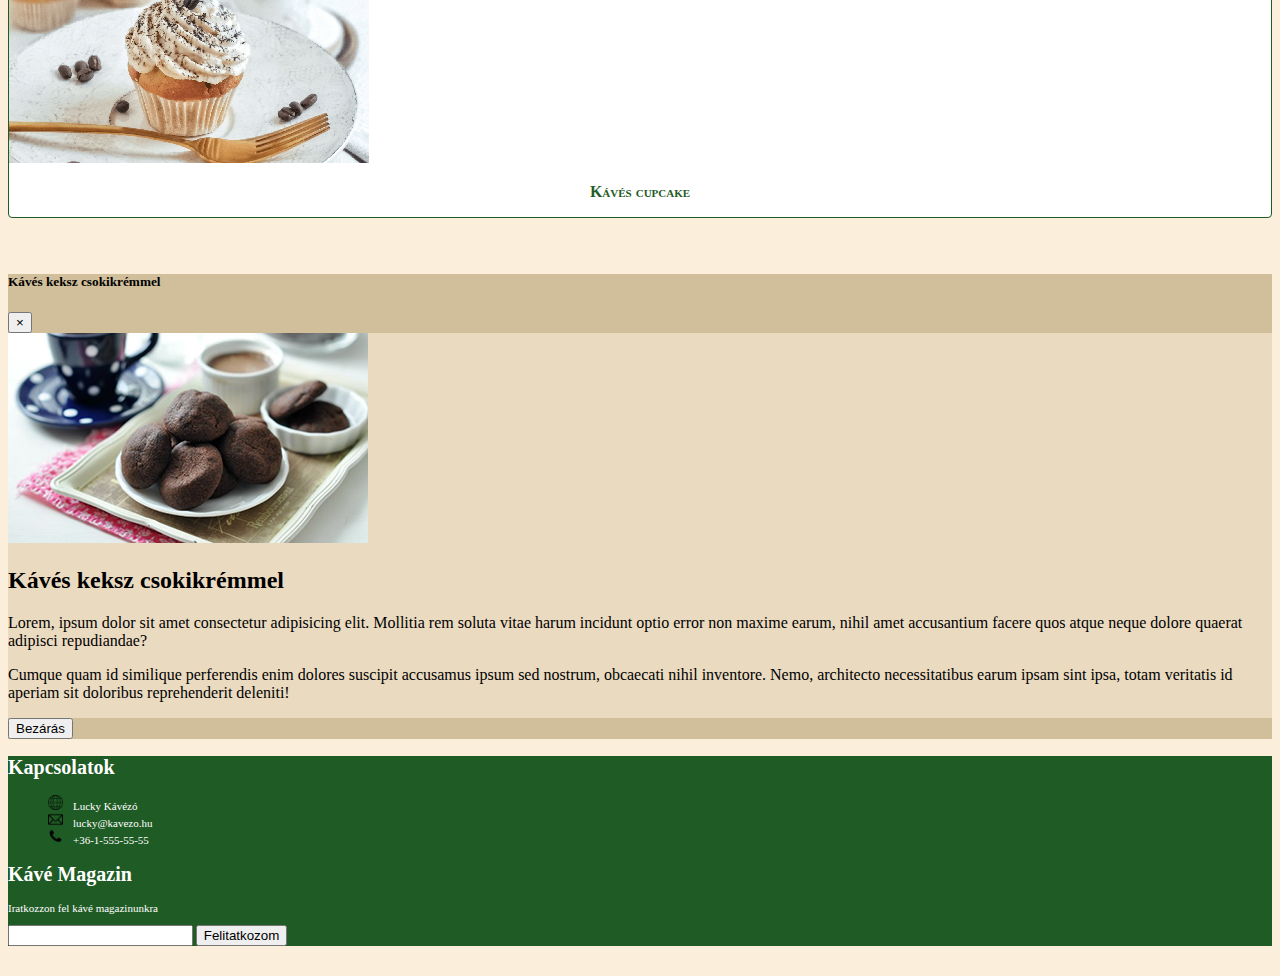
<file: lucky_kavezo/html/sutik.html>
<!DOCTYPE html>
<html lang="hu">

<head>
    <meta charset="UTF-8">
    <meta http-equiv="X-UA-Compatible" content="IE=edge">
    <meta name="viewport" content="width=device-width, initial-scale=1.0">
    <title>Sütemények</title>
    <link rel="stylesheet" href="https://cdn.jsdelivr.net/npm/bootstrap@4.6.0/dist/css/bootstrap.min.css"
        integrity="sha384-B0vP5xmATw1+K9KRQjQERJvTumQW0nPEzvF6L/Z6nronJ3oUOFUFpCjEUQouq2+l" crossorigin="anonymous">
    <link rel="stylesheet" href="../css/style.css">

</head>

<body>
    <nav class="container-fluid">
        <div class="row">
            <div class="col-12">
                <a href="../../index.html">Lucky
                    <img src="../Kepek/iconok/leaf.png" alt="lóhere">
                </a>
                <a href="../../index.html">Főoldal</a>
                <a href="kavek.html">Kávéfajták</a>
                <a href="sutik.html">Sütemények</a>
                <a href="blog.html">Blog</a>

            </div>

        </div>

    </nav>
    <div class="banner"></div>



    <div class="container">
        <div class="row">
            <div class="col-12">
                <h1 class="my-4">Lucky - Sütemények</h1>
            </div>
        </div>
        <div class="row row-cols-1 row-cols-md-2 row-cols-lg-3">
            <div class="col-lg-4 col-md-6 ">
                <a href="#">
                <div class="card"><img src="../Kepek/sutik/KavesDiosCsodasuti.png" class="card-img-top"  alt="Kávés-diós csodasüti">
                    <div class="card-body">
                        <h5 class="card-title">Kávés-diós csodasüti</h5>
                    </div>
                </div>
                </a>
            </div>
            <div class="col mb-4">
                <a href="#">
                <div class="card">
                    <img src="../Kepek/sutik/Tiramisu.jpg" class="card-img-top"  alt="Americano">
                    <div class="card-body">
                        <h5 class="card-title">Tiramisu</h5>
                    </div>
                </div>
                </a>
            </div>

                

            <div class="col mb-4" >
                <a href="#" data-toggle="modal" data-target="#kaveskekszModal">

                <div class="card">
                    <img src="../Kepek/iconok/sunflower-310638_1280.png"  alt="sunflower" id="napiajanlat">
                    <img src="../Kepek/sutik/KavesKekszCsokiKremmel.jpg" class="card-img-top"  alt="Kávés keksz csokikrémmel">
                    <div class="card-body">
                        <h5 class="card-title">Kávés keksz csokikrémmel</h5>
                    </div>
                </div>

                </a>

            

            </div>
            <div class="col-lg-4 col-md-6">
                <a href="#">
                <div class="card"><img src="../Kepek/sutik/KavesCupCake.png" class="card-img-top"  alt="LaKávés cupcake">
                    <div class="card-body">
                        <h5 class="card-title">Kávés cupcake</h5>
                    </div>
                </div>
            </a>
        </div>

        </div>

    </div>
  

    <!--  Kávés keksz csokikrémmel Modal -->
    <div class="modal fade" id="kaveskekszModal" tabindex="-1" aria-labelledby="exampleModalLabel" aria-hidden="true">
        <div class="modal-dialog modal-xl">
            <div class="modal-content">
                <div class="modal-header">
                    <h5 class="modal-title" id="exampleModalLabel">Kávés keksz csokikrémmel</h5>
                    <button type="button" class="close" data-dismiss="modal" aria-label="Close">
                        <span aria-hidden="true">&times;</span>
                    </button>
                </div>
                <div class="modal-body">
                    <div class="container-fluid">
                        <div class="row">
                            <div class="col-sm-4">
                                <img src="../Kepek/sutik/KavesKekszCsokiKremmel.jpg" alt="Kávés keksz csokikrémmel" class="img-fluid">
                            </div>
                            <div class="col-sm-8">
                                <h2>Kávés keksz csokikrémmel</h2>
                                <p>Lorem, ipsum dolor sit amet consectetur adipisicing elit. Mollitia rem soluta vitae
                                    harum incidunt optio error non maxime earum, nihil amet accusantium facere quos
                                    atque neque dolore quaerat adipisci repudiandae?</p>
                                <p>Cumque quam id similique perferendis enim dolores suscipit accusamus ipsum sed
                                    nostrum, obcaecati nihil inventore. Nemo, architecto necessitatibus earum ipsam sint
                                    ipsa, totam veritatis id aperiam sit doloribus reprehenderit deleniti!</p>
                            </div>
                        </div>
                    </div>
                </div>
                <div class="modal-footer">
                    <button type="button" class="btn btn-success" data-dismiss="modal">Bezárás</button>
                </div>
            </div>
        </div>
    </div>

    

    <div class="footer">
        <footer class="container">
            <div class="row">
                <div class="col-sm-6 col-lg-4">
                    <h2 class="mt-3">Kapcsolatok</h2>
                    <ul>
                        <li><img src="../Kepek/iconok/72626.png" alt="netlogo">Lucky Kávézó</li>
                        <li><img src="../Kepek/iconok/542638.png" alt="email">lucky@kavezo.hu</li>
                        <li><img src="../Kepek/iconok/2055904.png" alt="telefon">+36-1-555-55-55</li>
                    </ul>
                </div>
                <div class="col-sm-6 col-lg-4">
                    <h2 class="mt-3">Kávé Magazin</h2>
                    <p>Iratkozzon fel kávé magazinunkra</p>
                    <form>
                        <input type="text" id="email">
                        <input type="button" value="Felitatkozom" onclick="feliratkozas()">
                    </form>
                </div>
            </div>
        </footer>
    </div>

    <script src="https://code.jquery.com/jquery-3.5.1.slim.min.js"
        integrity="sha384-DfXdz2htPH0lsSSs5nCTpuj/zy4C+OGpamoFVy38MVBnE+IbbVYUew+OrCXaRkfj"
        crossorigin="anonymous"></script>
    <script src="https://cdn.jsdelivr.net/npm/popper.js@1.16.1/dist/umd/popper.min.js"
        integrity="sha384-9/reFTGAW83EW2RDu2S0VKaIzap3H66lZH81PoYlFhbGU+6BZp6G7niu735Sk7lN"
        crossorigin="anonymous"></script>
    <script src="https://cdn.jsdelivr.net/npm/bootstrap@4.6.0/dist/js/bootstrap.min.js"
        integrity="sha384-+YQ4JLhjyBLPDQt//I+STsc9iw4uQqACwlvpslubQzn4u2UU2UFM80nGisd026JF"
        crossorigin="anonymous"></script> 
    <script src="../js/script.js"></script>
    

</body>

</html>
</file>
<file: lucky kávézó/css/style.css>
nav{
    background-color:rgb(31, 91, 37);
    height: 60px;
    padding: 15px;
}

a{
    color: white;
    text-decoration: none;
    padding: 5px;
}

body{
    margin: 0;
    background-color: rgb(251, 239, 219);

}

header{
    background-image: url();
}


.fooldal{
    background-image: url(../Képek/főoldal/back.jpg);
    height: 964px;
    background-position: center;
    background-size: cover;
}
#Fh2{
    color: white;
    font-family: 'Fredericka the Great';
}
#Fmain{
    background-color: rgba(0, 0, 0, 0.8);
    width: 652px;
    height: 450;
}
.Fp{
    color: white;
}


@import url('https://fonts.googleapis.com/css2?family=Fredericka+the+Great&display=swap');
h1{font-family: 'Fredericka the Great', serif;}

.banner{
    background-image: url(../Képek/kavenoveny-termesztes.jpg);
    background-position: center center;
    background-size: cover;
    height: 400px;
}
h1{
    font-family: 'Fredericka the Great',cursive;
    color: #1F5B25;
    text-align: center;
}
.kave{
    color: #1F5B25;
    background-color: #fff;
    border: 1px solid #1F5B25;
    border-radius: 4px;
    margin-bottom: 1rem;
}
.kave:hover{
    box-shadow: 0px 0px 5px #1F5B25;
}
.kave h2{
    font-size: 1rem;
    text-align: center;
    margin-top: 1rem;
    margin-bottom: 1rem;
    font-variant: small-caps;
}
.footer{
    background-color: #1F5B25;
color: #fff;
font-size: 11px;

}
footer h2{
    font-size: 20px !important;
}
footer li{
    list-style-type: none;
   

}
footer li>img{
    width: 15px;
    margin-right: 10px;
}
footer form{
    margin-bottom: 30px;
}
</file>
<file: lucky_kavezo/css/style.css>
@import url('https://fonts.googleapis.com/css2?family=Fredericka+the+Great&display=swap');
body:not(#home), .modal-content{
    background-color: #fbefdb;
}
nav{
    background-color:rgb(31, 91, 37);
    height: 60px;
    padding: 15px;
}

a{
    color: white;
    text-decoration: none;
    padding: 5px;
}

body{
    background-color: rgb(251, 239, 219);

}

header{
    background-image: url();
}


.fooldal{
    background-image: url(../Kepek/főoldal/back.jpg);
    height: 964px;
    background-position: center;
    background-size: cover;
}
#Fh2{
    color: white;
    font-family: 'Fredericka the Great';
    padding-top: 10px;
}
#Fmain{
    background-color: rgba(0, 0, 0, 0.8);
    text-align: center;
    height: 450px;
}

.Fp{
    color: white;
    font-size: 20px;
}
#Fposition{
    padding-bottom: 100px;
}
#Fasd{
    padding-top: 100px;
}

h1{font-family: 'Fredericka the Great', serif;
text-align: center;
color: #1F5B25;
}

.banner{
    background-image: url(../Kepek/kavenoveny-termesztes.jpg);
    background-position: center center;
    background-size: cover;
    height: 400px;
}
.card{
    color: #1F5B25;
    background-color: #fff;
    border: 1px solid #1F5B25;
    border-radius: 4px;
    margin-bottom: 1rem;
}
.card:hover{
    box-shadow: 0px 0px 5px #1F5B25;
}
.card h5{
    font-size: 1rem;
    text-align: center;
    margin-top: 1rem;
    margin-bottom: 1rem;
    font-variant: small-caps;
}
#napiajanlat{
    width: 40px;
    position: absolute;
    top: 10px;
    right: 20px;    
}
.modal-header, .modal-footer{
    background-color: rgb(209, 190, 154);
}
.footer{
    background-color: #1F5B25;
color: #fff;
font-size: 11px;

}
footer h2{
    font-size: 20px !important;
}
footer li{
    list-style-type: none;
   

}
footer li>img{
    width: 15px;
    margin-right: 10px;
}
footer form{
    margin-bottom: 30px;
}

.blog-img{
    border-radius: 4px;
    border: 1px solid #1F5B25;
}
#nev{
    width: 200px;
}
#szoveg{
    width: 500px;
}
.comment{
     background-color: #1F5B25; color: black;
}
#komm{
    max-width: 98vw;
}
.modal-content{
    background-color: #eadac0;
}

p.szerzo {
    text-align: right;
}

.box{
    border: 1px solid #1f5b25;
}

.box h2 {
    font-size: 1.5rem;
    background-color: #1f5b25;
    color: #fff;
    padding: .5rem;
}

.box span.badge {
    margin: .25rem;
}
</file>
